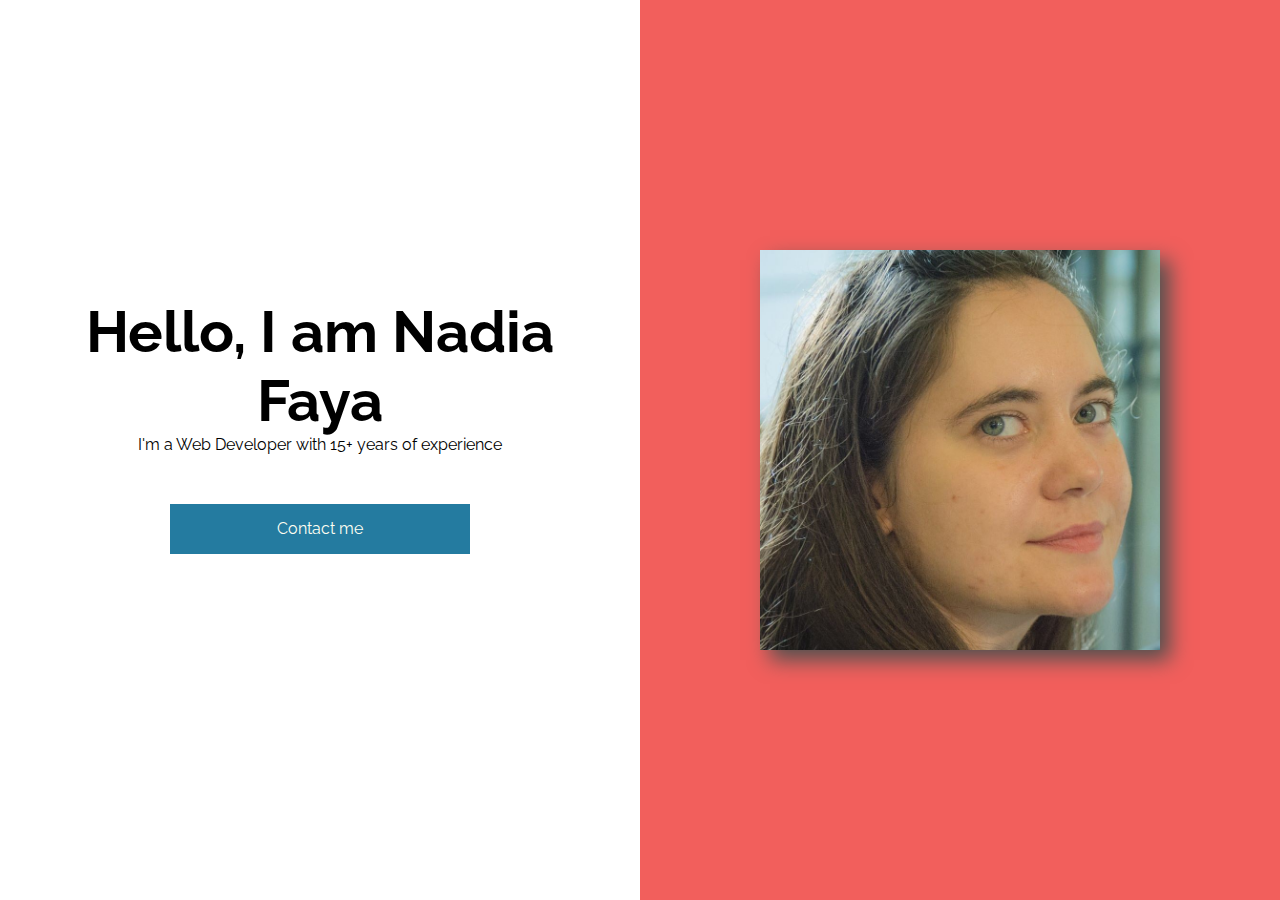
<file: index.html>
<!DOCTYPE html>
<html lang="en">
<head>
  <title>Nadia Faya</title>
  <meta name="Description" content="Nadia Faya's profile.">
  <meta name="viewport" content="width=device-width, initial-scale=1">
  <link href="https://fonts.googleapis.com/css?family=Raleway&display=swap" rel="stylesheet">
  <link rel="stylesheet" type="text/css" href="styles.css">
</head>
<body>
  <section class="container">
    <div class="left">
      <h1>Hello, I am Nadia Faya</h1>
      <p>I'm a Web Developer with <span class="years-of-experience">9</span>+ years of experience</p>
      <a class="contact-me-button" href="mailto:nadiafaya@gmail.com?subject=[From Portfolio]">Contact me</a>
    </div>
    <div class="right">
      <img src="images/profile-picture.jpg" alt="Nadia Faya">
    </div>
  </section>
  <script type="text/javascript">
    function onDOMReady(callback) {
      document.addEventListener("DOMContentLoaded", callback);
      if (document.readyState === "interactive" || document.readyState === "complete" ) {
        callback();
      }
    }
    onDOMReady(function() {
      var experienceElement = document.querySelector('.years-of-experience');
      experienceElement.innerText = (new Date()).getFullYear() - 2011;
    });
  </script>
</body>
</html>
</file>
<file: styles.css>
* {
  font-family: 'Raleway', sans-serif;
  margin: 0;
}

html, body, .container {
  height: 100%;
}

.container {
  display: grid;
  grid-template-columns: repeat(auto-fit, minmax(calc(20% + 200px), 1fr));
}

.container .left {
  text-align: center;
  display: flex;
  flex-direction: column;
  justify-content: center;
  padding: 0 3%;
}

.container .left h1 {
  font-size: 58px;

}

.container .left .contact-me-button {
  width: 80%;
  max-width: 300px;
  height: 50px;
  line-height: 50px;
  margin: 50px auto;
  background: #247BA0;
  color: #FFFFF2;
  font-size: 16px;
  text-decoration: none;
}

.container .right {
 display: flex;
 flex-direction: column;
 justify-content: center;
 background: #F25F5C;
}

.container .right img {
  max-width: 400px;
  width: 70%;
  margin: 0 auto;
  display: block;
  box-shadow: 10px 10px 20px #50514F;
}
</file>
